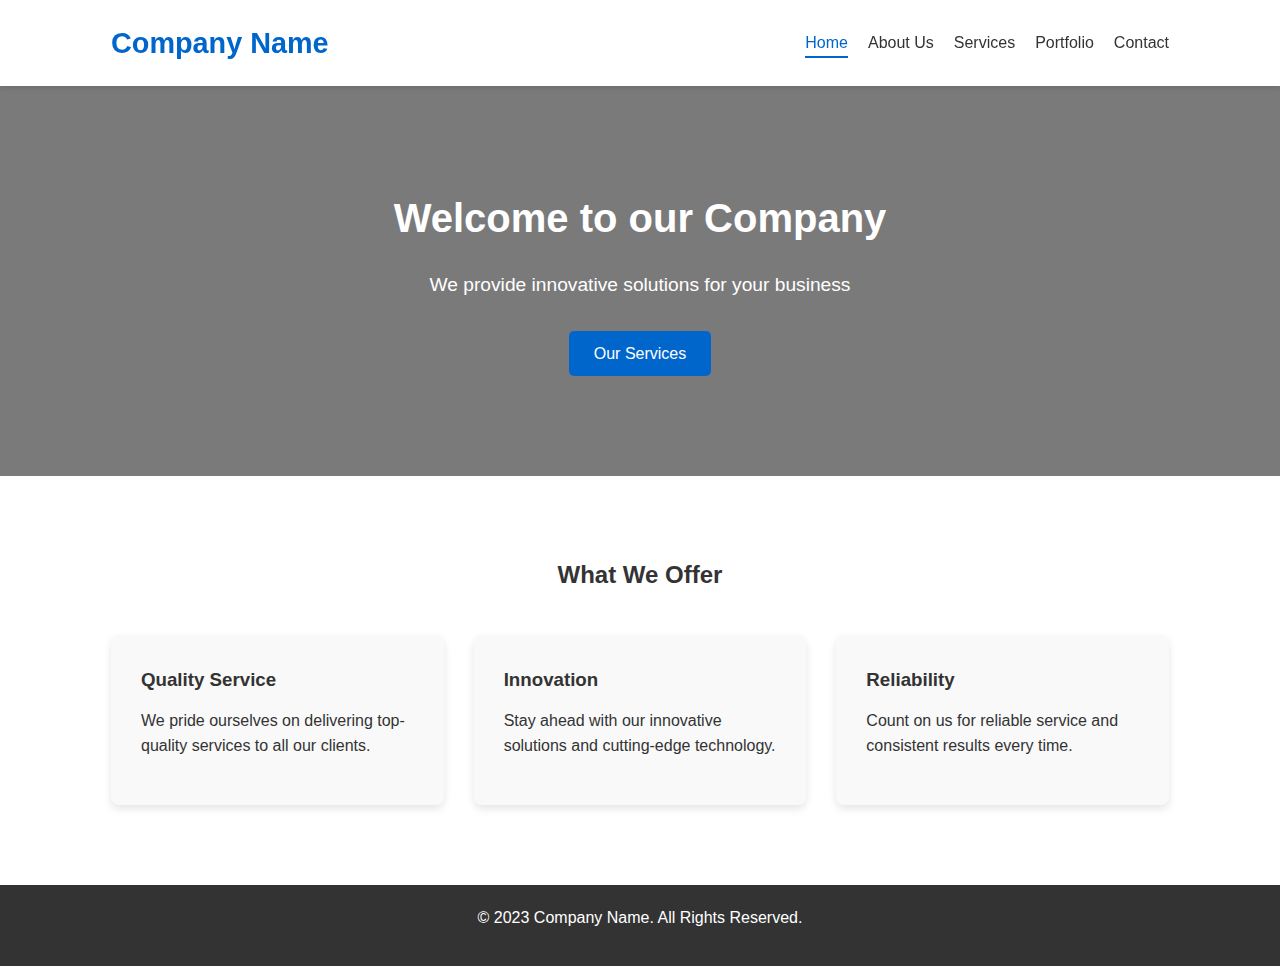
<file: index.html>
<!DOCTYPE html>
<html lang="en">
<head>
    <meta charset="UTF-8">
    <meta name="viewport" content="width=device-width, initial-scale=1.0">
    <title>Company Name - Home</title>
    <link rel="stylesheet" href="css/styles.css">
    <script src="js/script.js" defer></script>
</head>
<body>
    <header>
        <div class="container">
            <div class="logo">
                <h1>Company Name</h1>
            </div>
            <nav>
                <ul>
                    <li><a href="index.html" class="active">Home</a></li>
                    <li><a href="about.html">About Us</a></li>
                    <li><a href="services.html">Services</a></li>
                    <li><a href="portfolio.html">Portfolio</a></li>
                    <li><a href="contact.html">Contact</a></li>
                </ul>
            </nav>
        </div>
    </header>

    <section class="hero">
        <div class="container">
            <h2>Welcome to our Company</h2>
            <p>We provide innovative solutions for your business</p>
            <a href="services.html" class="btn">Our Services</a>
        </div>
    </section>

    <section class="features">
        <div class="container">
            <h2>What We Offer</h2>
            <div class="feature-cards">
                <div class="card">
                    <h3>Quality Service</h3>
                    <p>We pride ourselves on delivering top-quality services to all our clients.</p>
                </div>
                <div class="card">
                    <h3>Innovation</h3>
                    <p>Stay ahead with our innovative solutions and cutting-edge technology.</p>
                </div>
                <div class="card">
                    <h3>Reliability</h3>
                    <p>Count on us for reliable service and consistent results every time.</p>
                </div>
            </div>
        </div>
    </section>

    <footer>
        <div class="container">
            <p>&copy; 2023 Company Name. All Rights Reserved.</p>
        </div>
    </footer>
</body>
</html>
</file>
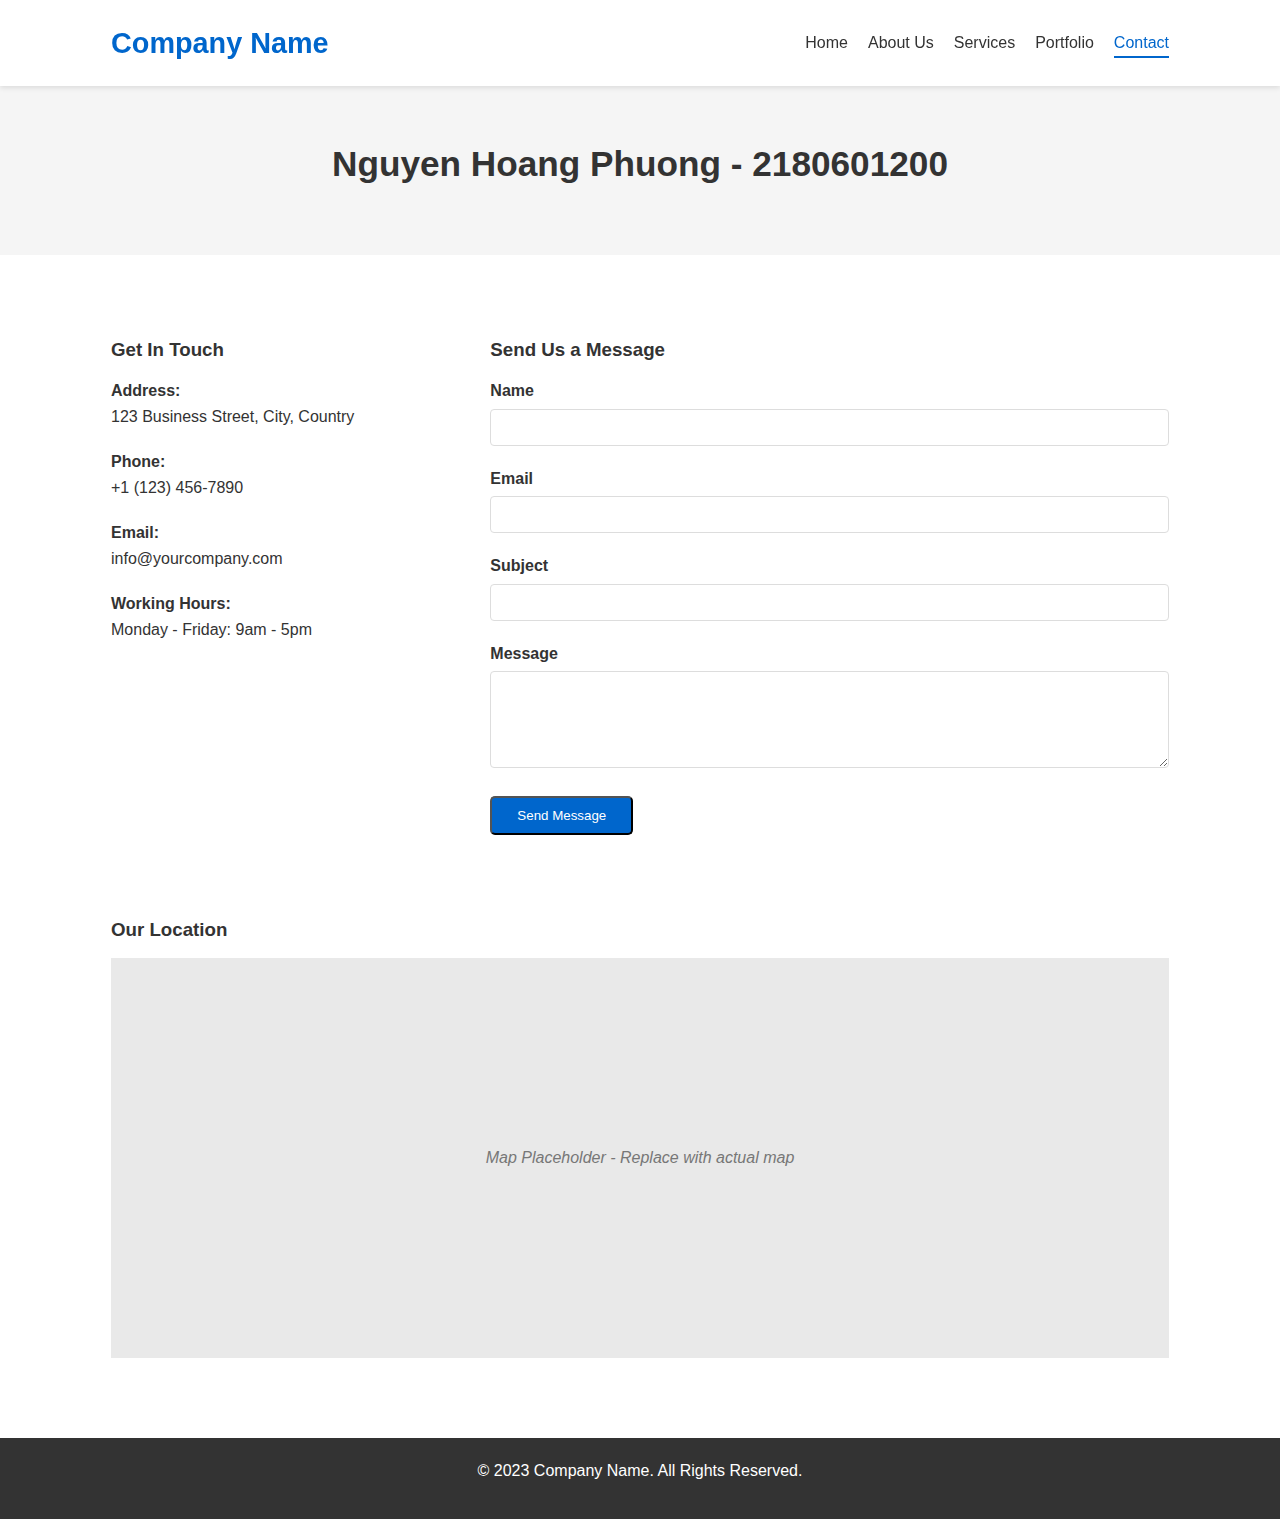
<file: contact.html>
<!DOCTYPE html>
<html lang="en">
<head>
    <meta charset="UTF-8">
    <meta name="viewport" content="width=device-width, initial-scale=1.0">
    <title>Company Name - Contact</title>
    <link rel="stylesheet" href="css/styles.css">
    <script src="js/script.js" defer></script>
</head>
<body>
    <header>
        <div class="container">
            <div class="logo">
                <h1>Company Name</h1>
            </div>
            <nav>
                <ul>
                    <li><a href="index.html">Home</a></li>
                    <li><a href="about.html">About Us</a></li>
                    <li><a href="services.html">Services</a></li>
                    <li><a href="portfolio.html">Portfolio</a></li>
                    <li><a href="contact.html" class="active">Contact</a></li>
                </ul>
            </nav>
        </div>
    </header>

    <section class="page-header">
        <div class="container">
            <h2>Nguyen Hoang Phuong - 2180601200</h2>
        </div>
    </section>

    <section class="contact">
        <div class="container">
            <div class="contact-info">
                <h3>Get In Touch</h3>
                <div class="info-item">
                    <strong>Address:</strong>
                    <p>123 Business Street, City, Country</p>
                </div>
                <div class="info-item">
                    <strong>Phone:</strong>
                    <p>+1 (123) 456-7890</p>
                </div>
                <div class="info-item">
                    <strong>Email:</strong>
                    <p>info@yourcompany.com</p>
                </div>
                <div class="info-item">
                    <strong>Working Hours:</strong>
                    <p>Monday - Friday: 9am - 5pm</p>
                </div>
            </div>
            <div class="contact-form">
                <h3>Send Us a Message</h3>
                <form id="contactForm">
                    <div class="form-group">
                        <label for="name">Name</label>
                        <input type="text" id="name" name="name" required>
                    </div>
                    <div class="form-group">
                        <label for="email">Email</label>
                        <input type="email" id="email" name="email" required>
                    </div>
                    <div class="form-group">
                        <label for="subject">Subject</label>
                        <input type="text" id="subject" name="subject" required>
                    </div>
                    <div class="form-group">
                        <label for="message">Message</label>
                        <textarea id="message" name="message" rows="5" required></textarea>
                    </div>
                    <button type="submit" class="btn">Send Message</button>
                </form>
            </div>
        </div>
    </section>

    <section class="map">
        <div class="container">
            <h3>Our Location</h3>
            <div class="map-container">
                <!-- Replace with actual map embed code -->
                <div class="placeholder-map">Map Placeholder - Replace with actual map</div>
            </div>
        </div>
    </section>

    <footer>
        <div class="container">
            <p>&copy; 2023 Company Name. All Rights Reserved.</p>
        </div>
    </footer>
</body>
</html>
</file>
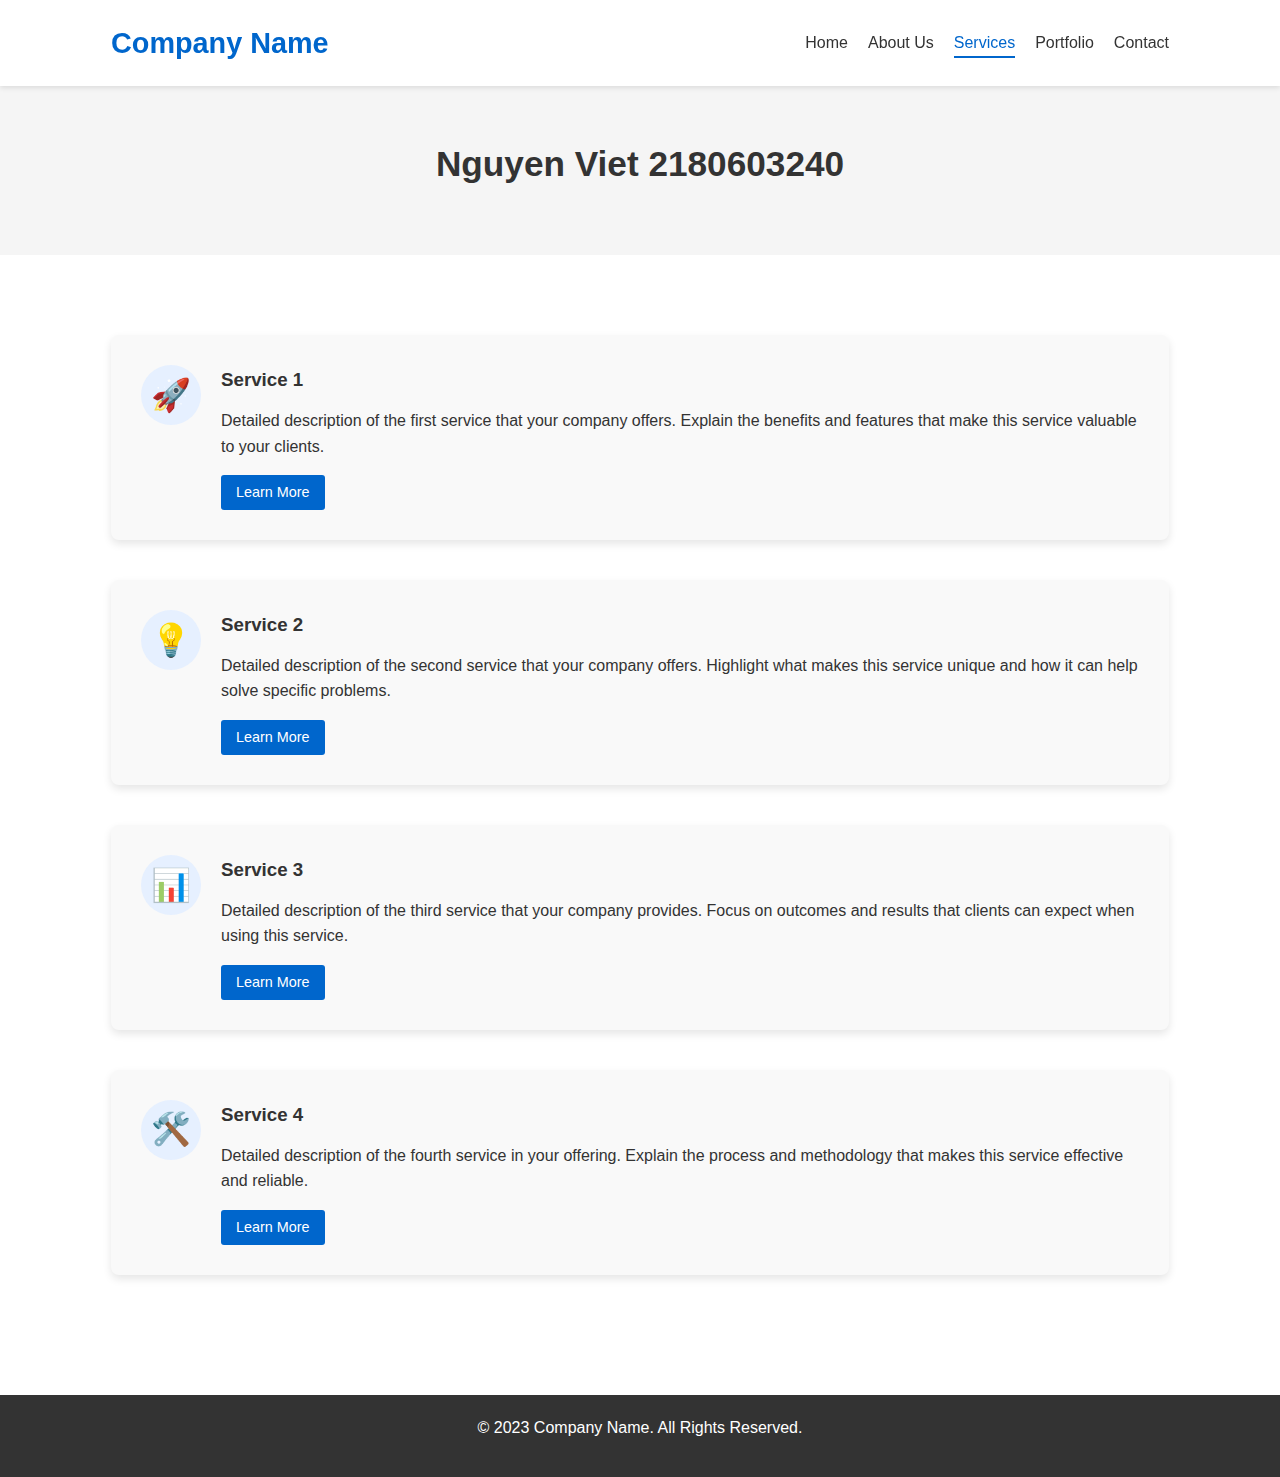
<file: services.html>
<!DOCTYPE html>
<html lang="en">
<head>
    <meta charset="UTF-8">
    <meta name="viewport" content="width=device-width, initial-scale=1.0">
    <title>Company Name - Services</title>
    <link rel="stylesheet" href="css/styles.css">
    <script src="js/script.js" defer></script>
</head>
<body>
    <header>
        <div class="container">
            <div class="logo">
                <h1>Company Name</h1>
            </div>
            <nav>
                <ul>
                    <li><a href="index.html">Home</a></li>
                    <li><a href="about.html">About Us</a></li>
                    <li><a href="services.html" class="active">Services</a></li>
                    <li><a href="portfolio.html">Portfolio</a></li>
                    <li><a href="contact.html">Contact</a></li>
                </ul>
            </nav>
        </div>
    </header>

    <section class="page-header">
        <div class="container">
            <h2>Nguyen Viet 2180603240</h2>
        </div>
    </section>

    <section class="services">
        <div class="container">
            <div class="service-item">
                <div class="service-icon">🚀</div>
                <div class="service-content">
                    <h3>Service 1</h3>
                    <p>Detailed description of the first service that your company offers. Explain the benefits and features that make this service valuable to your clients.</p>
                    <a href="#" class="btn-sm">Learn More</a>
                </div>
            </div>
            
            <div class="service-item">
                <div class="service-icon">💡</div>
                <div class="service-content">
                    <h3>Service 2</h3>
                    <p>Detailed description of the second service that your company offers. Highlight what makes this service unique and how it can help solve specific problems.</p>
                    <a href="#" class="btn-sm">Learn More</a>
                </div>
            </div>
            
            <div class="service-item">
                <div class="service-icon">📊</div>
                <div class="service-content">
                    <h3>Service 3</h3>
                    <p>Detailed description of the third service that your company provides. Focus on outcomes and results that clients can expect when using this service.</p>
                    <a href="#" class="btn-sm">Learn More</a>
                </div>
            </div>
            
            <div class="service-item">
                <div class="service-icon">🛠️</div>
                <div class="service-content">
                    <h3>Service 4</h3>
                    <p>Detailed description of the fourth service in your offering. Explain the process and methodology that makes this service effective and reliable.</p>
                    <a href="#" class="btn-sm">Learn More</a>
                </div>
            </div>
        </div>
    </section>

    <footer>
        <div class="container">
            <p>&copy; 2023 Company Name. All Rights Reserved.</p>
        </div>
    </footer>
</body>
</html>
</file>
<file: css/styles.css>
/* General Styles */
* {
    margin: 0;
    padding: 0;
    box-sizing: border-box;
}

body {
    font-family: 'Arial', sans-serif;
    line-height: 1.6;
    color: #333;
}

.container {
    width: 85%;
    max-width: 1200px;
    margin: 0 auto;
    padding: 0 15px;
}

h1, h2, h3, h4, h5, h6 {
    margin-bottom: 0.8rem;
}

p {
    margin-bottom: 1rem;
}

img {
    max-width: 100%;
    height: auto;
}

a {
    text-decoration: none;
    color: #0066cc;
}

/* Header Styles */
header {
    background-color: #fff;
    box-shadow: 0 2px 5px rgba(0, 0, 0, 0.1);
    position: sticky;
    top: 0;
    z-index: 1000;
}

header .container {
    display: flex;
    justify-content: space-between;
    align-items: center;
    padding: 20px 15px;
}

.logo h1 {
    font-size: 1.8rem;
    margin: 0;
    color: #0066cc;
}

nav ul {
    list-style: none;
    display: flex;
}

nav ul li {
    margin-left: 20px;
}

nav ul li a {
    color: #333;
    transition: color 0.3s;
    padding: 5px 0;
}

nav ul li a:hover, nav ul li a.active {
    color: #0066cc;
    border-bottom: 2px solid #0066cc;
}

/* Hero Section */
.hero {
    background-color: #f5f5f5;
    padding: 100px 0;
    text-align: center;
    background-image: linear-gradient(rgba(0, 0, 0, 0.5), rgba(0, 0, 0, 0.5)), url('https://via.placeholder.com/1600x800');
    background-size: cover;
    background-position: center;
    color: white;
}

.hero h2 {
    font-size: 2.5rem;
    margin-bottom: 20px;
}

.hero p {
    font-size: 1.2rem;
    margin-bottom: 30px;
}

.btn {
    display: inline-block;
    background-color: #0066cc;
    color: white;
    padding: 10px 25px;
    border-radius: 5px;
    transition: background-color 0.3s;
}

.btn:hover {
    background-color: #004c99;
}

.btn-sm {
    display: inline-block;
    background-color: #0066cc;
    color: white;
    padding: 6px 15px;
    border-radius: 3px;
    font-size: 0.9rem;
    transition: background-color 0.3s;
}

.btn-sm:hover {
    background-color: #004c99;
}

/* Features Section */
.features {
    padding: 80px 0;
    background-color: #fff;
}

.features h2 {
    text-align: center;
    margin-bottom: 40px;
}

.feature-cards {
    display: grid;
    grid-template-columns: repeat(auto-fit, minmax(300px, 1fr));
    gap: 30px;
}

.card {
    background-color: #f9f9f9;
    padding: 30px;
    border-radius: 8px;
    box-shadow: 0 4px 8px rgba(0, 0, 0, 0.1);
    transition: transform 0.3s;
}

.card:hover {
    transform: translateY(-5px);
}

/* Page Header */
.page-header {
    background-color: #f5f5f5;
    padding: 50px 0;
    text-align: center;
}

.page-header h2 {
    font-size: 2.2rem;
    color: #333;
}

/* About Page */
.about-content {
    padding: 80px 0;
}

.about-content .container {
    display: grid;
    grid-template-columns: 1fr 1fr;
    gap: 40px;
    align-items: center;
}

.about-image {
    border-radius: 8px;
    overflow: hidden;
}

.about-text h3 {
    margin-top: 20px;
}

/* Services Page */
.services {
    padding: 80px 0;
    background-color: #fff;
}

.service-item {
    display: flex;
    margin-bottom: 40px;
    padding: 30px;
    background-color: #f9f9f9;
    border-radius: 8px;
    box-shadow: 0 4px 8px rgba(0, 0, 0, 0.1);
}

.service-icon {
    font-size: 2rem;
    margin-right: 20px;
    background-color: #e6f0ff;
    width: 60px;
    height: 60px;
    display: flex;
    justify-content: center;
    align-items: center;
    border-radius: 30px;
}

.service-content {
    flex: 1;
}

/* Portfolio Page */
.portfolio {
    padding: 80px 0;
    background-color: #fff;
}

.portfolio-filters {
    display: flex;
    justify-content: center;
    margin-bottom: 40px;
}

.filter-btn {
    background-color: transparent;
    border: none;
    padding: 8px 15px;
    margin: 0 5px;
    cursor: pointer;
    font-size: 0.9rem;
    transition: all 0.3s;
}

.filter-btn:hover, .filter-btn.active {
    background-color: #0066cc;
    color: white;
    border-radius: 4px;
}

.portfolio-grid {
    display: grid;
    grid-template-columns: repeat(auto-fill, minmax(300px, 1fr));
    gap: 20px;
}

.portfolio-item {
    position: relative;
    overflow: hidden;
    border-radius: 8px;
    cursor: pointer;
}

.portfolio-overlay {
    position: absolute;
    top: 0;
    left: 0;
    width: 100%;
    height: 100%;
    background-color: rgba(0, 102, 204, 0.8);
    display: flex;
    flex-direction: column;
    justify-content: center;
    align-items: center;
    opacity: 0;
    transition: opacity 0.3s;
    color: white;
    text-align: center;
    padding: 20px;
}

.portfolio-item:hover .portfolio-overlay {
    opacity: 1;
}

/* Contact Page */
.contact {
    padding: 80px 0;
    background-color: #fff;
}

.contact .container {
    display: grid;
    grid-template-columns: 1fr 2fr;
    gap: 40px;
}

.info-item {
    margin-bottom: 20px;
}

.form-group {
    margin-bottom: 20px;
}

.form-group label {
    display: block;
    margin-bottom: 5px;
    font-weight: bold;
}

.form-group input, .form-group textarea {
    width: 100%;
    padding: 10px;
    border: 1px solid #ddd;
    border-radius: 4px;
}

.map {
    padding: 0 0 80px 0;
}

.map-container {
    height: 400px;
    background-color: #f5f5f5;
    border-radius: 8px;
}

.placeholder-map {
    height: 100%;
    display: flex;
    justify-content: center;
    align-items: center;
    background-color: #e9e9e9;
    color: #777;
    font-style: italic;
}

/* Footer */
footer {
    background-color: #333;
    color: white;
    padding: 20px 0;
    text-align: center;
}

/* Responsive Design */
@media (max-width: 768px) {
    header .container {
        flex-direction: column;
    }
    
    nav ul {
        margin-top: 15px;
        flex-wrap: wrap;
        justify-content: center;
    }
    
    nav ul li {
        margin: 5px 10px;
    }
    
    .about-content .container, .contact .container {
        grid-template-columns: 1fr;
    }
    
    .about-image {
        order: 2;
    }
    
    .about-text {
        order: 1;
    }
    
    .service-item {
        flex-direction: column;
        align-items: center;
        text-align: center;
    }
    
    .service-icon {
        margin-right: 0;
        margin-bottom: 15px;
    }
}
</file>
